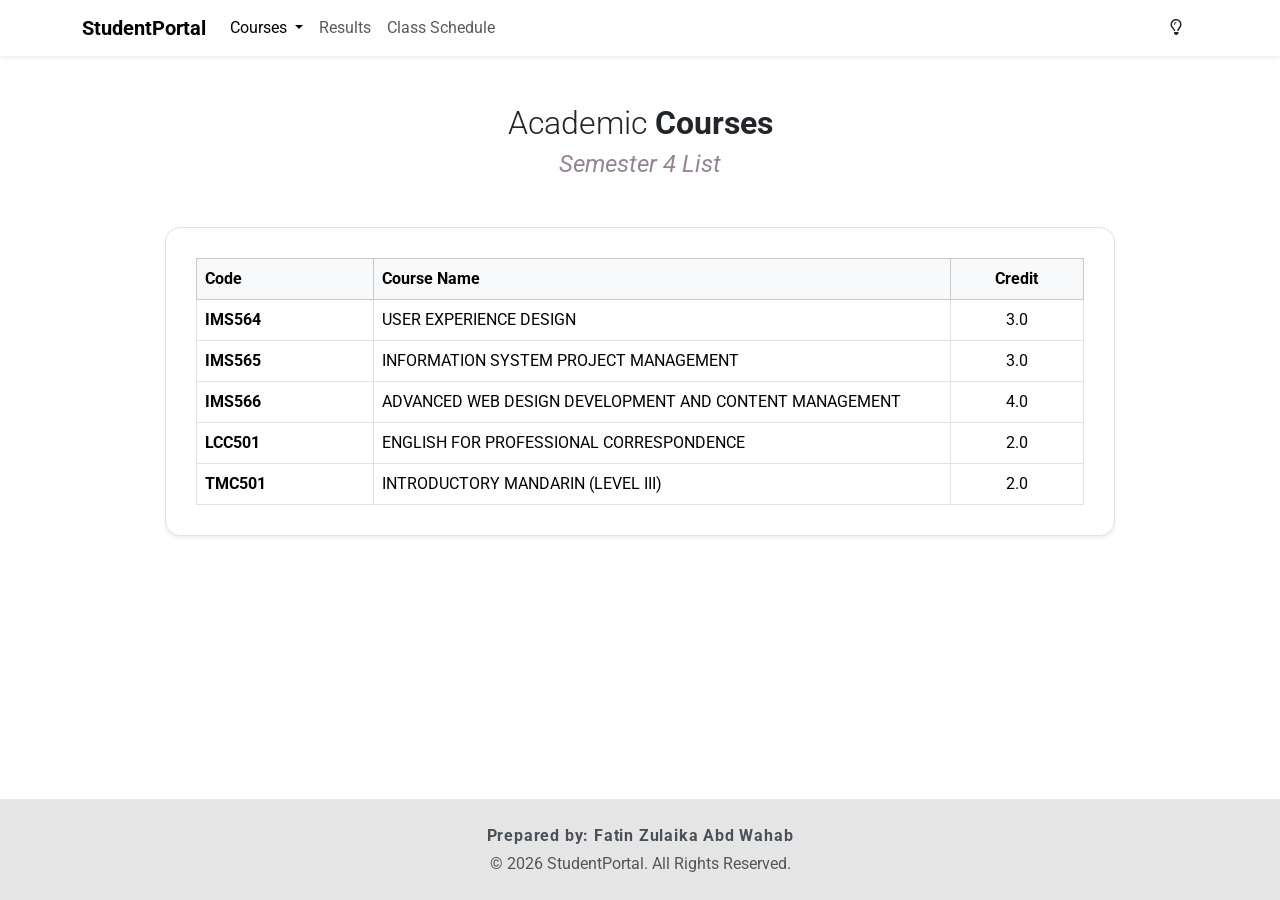
<file: courses.html>
<!DOCTYPE html>
<html lang="en" data-bs-theme="light">
<head>
    <meta charset="UTF-8">
    <meta name="viewport" content="width=device-width, initial-scale=1.0">
    <title>StudentPortal - Courses</title>
    
    <link href="https://cdn.jsdelivr.net/npm/bootstrap@5.3.3/dist/css/bootstrap.min.css" rel="stylesheet">
    <link rel="stylesheet" href="https://cdn.jsdelivr.net/npm/bootstrap-icons@1.13.1/font/bootstrap-icons.min.css">
    <link rel="stylesheet" href="https://cdnjs.cloudflare.com/ajax/libs/font-awesome/6.5.1/css/all.min.css">
    
    <link rel="preconnect" href="https://fonts.googleapis.com">
    <link rel="preconnect" href="https://fonts.gstatic.com" crossorigin>
    <link href="https://fonts.googleapis.com/css2?family=Roboto:wght@100..900&display=swap" rel="stylesheet">
    
    <link rel="stylesheet" href="css/style.css">
</head>
<body>
    
    <nav class="navbar navbar-expand-lg shadow-sm navbar-pastel">
      <div class="container">
        <a class="navbar-brand fw-bold" href="dashboard.html">StudentPortal</a>
        
        <button class="navbar-toggler" type="button" data-bs-toggle="collapse" data-bs-target="#navbarSupportedContent">
          <span class="navbar-toggler-icon"></span>
        </button>
        
        <div class="collapse navbar-collapse" id="navbarSupportedContent">
          <ul class="navbar-nav me-auto mb-2 mb-lg-0">
            <li class="nav-item dropdown">
              <a class="nav-link dropdown-toggle active" href="#" role="button" data-bs-toggle="dropdown">
                Courses
              </a>
              <ul class="dropdown-menu">
                <li><a class="dropdown-item" href="courses.html">Course List</a></li>
                <li><a class="dropdown-item" href="ims564.html">IMS564</a></li>
                <li><a class="dropdown-item" href="ims565.html">IMS565</a></li>
              </ul>
            </li>
            <li class="nav-item">
              <a class="nav-link" href="result.html">Results</a>
            </li>
            <li class="nav-item">
              <a class="nav-link" href="schedule.html">Class Schedule</a>
            </li>
          </ul>

          <div class="d-flex align-items-center">
            <button class="btn btn-link nav-link px-3 border-0" id="darkModeToggle" title="Toggle Mode">
                <i class="fa-regular fa-lightbulb" id="darkModeIcon"></i>
            </button>
          </div>
        </div>
      </div>
    </nav>

    <div class="container my-5">
        <div class="text-center mb-5 welcome-section">
            <h2 class="fw-light">Academic <span class="fw-bold">Courses</span></h2>
            <h4 class="text-purple-name">Semester 4 List</h4>
        </div>

        <div class="table-container shadow-sm">
            <div class="table-responsive">
                <table class="table table-hover table-bordered align-middle mb-0">
                    <thead class="table-light">
                        <tr>
                            <th style="width: 20%;">Code</th>
                            <th>Course Name</th>
                            <th class="text-center" style="width: 15%;">Credit</th>
                        </tr>
                    </thead>
                    <tbody>
                        <tr>
                            <td class="fw-bold">IMS564</td>
                            <td>USER EXPERIENCE DESIGN</td>
                            <td class="text-center">3.0</td>
                        </tr>
                        <tr>
                            <td class="fw-bold">IMS565</td>
                            <td>INFORMATION SYSTEM PROJECT MANAGEMENT</td>
                            <td class="text-center">3.0</td>
                        </tr>
                        <tr>
                            <td class="fw-bold">IMS566</td>
                            <td>ADVANCED WEB DESIGN DEVELOPMENT AND CONTENT MANAGEMENT</td>
                            <td class="text-center">4.0</td>
                        </tr>
                        <tr>
                            <td class="fw-bold">LCC501</td>
                            <td>ENGLISH FOR PROFESSIONAL CORRESPONDENCE</td>
                            <td class="text-center">2.0</td>
                        </tr>
                        <tr>
                            <td class="fw-bold">TMC501</td>
                            <td>INTRODUCTORY MANDARIN (LEVEL III)</td>
                            <td class="text-center">2.0</td>
                        </tr>
                    </tbody>
                </table>
            </div>
        </div>
    </div>
    
    <footer class="footer-section py-4 mt-auto">
        <div class="container text-center">
            <p class="mb-1 fw-bold text-dark-emphasis">Prepared by: Fatin Zulaika Abd Wahab</p>
            <p class="mb-0 text-muted">&copy; 2026 StudentPortal. All Rights Reserved.</p>
        </div>
    </footer>

    <script src="https://cdn.jsdelivr.net/npm/bootstrap@5.3.3/dist/js/bootstrap.bundle.min.js"></script>
    <script>
        const darkModeToggle = document.getElementById('darkModeToggle');
        const darkModeIcon = document.getElementById('darkModeIcon');
        const htmlElement = document.documentElement;

        // Theme handling - Persistence across pages
        const savedTheme = localStorage.getItem('theme') || 'light';
        htmlElement.setAttribute('data-bs-theme', savedTheme);
        updateIcon(savedTheme);

        darkModeToggle.addEventListener('click', () => {
            const currentTheme = htmlElement.getAttribute('data-bs-theme');
            const newTheme = currentTheme === 'light' ? 'dark' : 'light';
            
            htmlElement.setAttribute('data-bs-theme', newTheme);
            localStorage.setItem('theme', newTheme);
            updateIcon(newTheme);
        });

        function updateIcon(theme) {
            if (theme === 'dark') {
                darkModeIcon.className = 'fa-solid fa-lightbulb';
            } else {
                darkModeIcon.className = 'fa-regular fa-lightbulb';
            }
        }
    </script>
</body>
</html>
</file>
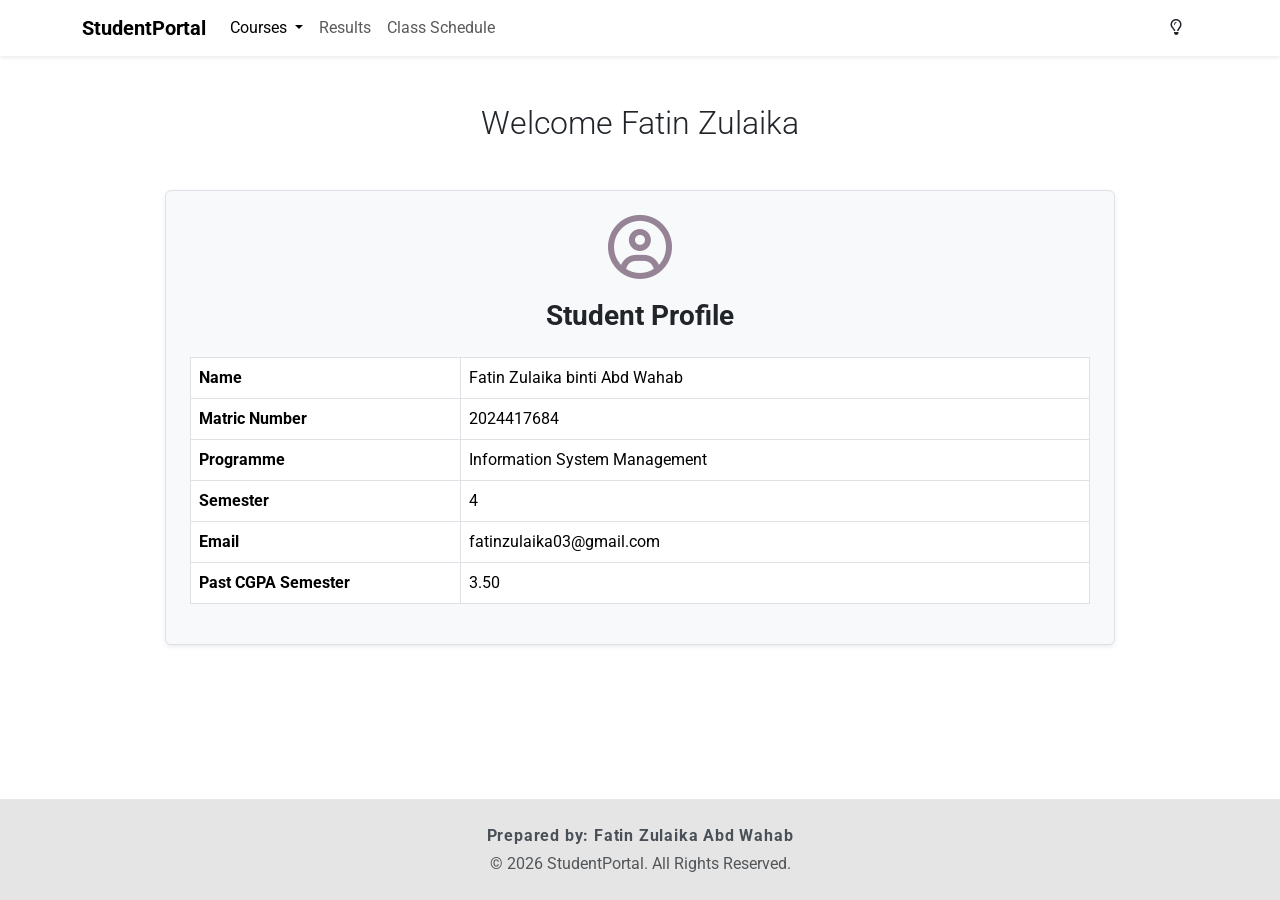
<file: dashboard.html>
<!DOCTYPE html>
<html lang="en" data-bs-theme="light">
<head>
    <meta charset="UTF-8">
    <meta name="viewport" content="width=device-width, initial-scale=1.0">
    <title>StudentPortal - Dashboard</title>
    
    <link href="https://cdn.jsdelivr.net/npm/bootstrap@5.3.3/dist/css/bootstrap.min.css" rel="stylesheet">
    <link rel="stylesheet" href="https://cdn.jsdelivr.net/npm/bootstrap-icons@1.13.1/font/bootstrap-icons.min.css">
    <link rel="stylesheet" href="https://cdnjs.cloudflare.com/ajax/libs/font-awesome/6.5.1/css/all.min.css">
    
    <link rel="preconnect" href="https://fonts.googleapis.com">
    <link rel="preconnect" href="https://fonts.gstatic.com" crossorigin>
    <link href="https://fonts.googleapis.com/css2?family=Roboto:wght@100..900&display=swap" rel="stylesheet">
    
    <link rel="stylesheet" href="css/style.css">
</head>
<body>
    
    <nav class="navbar navbar-expand-lg shadow-sm navbar-pastel">
      <div class="container">
        <a class="navbar-brand fw-bold" href="dashboard.html">StudentPortal</a>
        
        <button class="navbar-toggler" type="button" data-bs-toggle="collapse" data-bs-target="#navbarSupportedContent">
          <span class="navbar-toggler-icon"></span>
        </button>
        
        <div class="collapse navbar-collapse" id="navbarSupportedContent">
          <ul class="navbar-nav me-auto mb-2 mb-lg-0">
            <li class="nav-item dropdown">
              <a class="nav-link dropdown-toggle active" href="#" role="button" data-bs-toggle="dropdown">
                Courses
              </a>
              <ul class="dropdown-menu">
                <li><a class="dropdown-item" href="courses.html">Course List</a></li>
                <li><a class="dropdown-item" href="ims564.html">IMS564</a></li>
                <li><a class="dropdown-item" href="ims565.html">IMS565</a></li>
              </ul>
            </li>
            <li class="nav-item">
              <a class="nav-link" href="result.html">Results</a>
            </li>
            <li class="nav-item">
              <a class="nav-link" href="schedule.html">Class Schedule</a>
            </li>
          </ul>

          <div class="d-flex align-items-center">
            <button class="btn btn-link nav-link px-3 border-0" id="darkModeToggle" title="Toggle Mode">
                <i class="fa-regular fa-lightbulb" id="darkModeIcon"></i>
            </button>
          </div>
        </div>
      </div>
    </nav>

    <div class="container my-5">
        <div class="text-center mb-5 welcome-section">
            <h2 class="fw-light">Welcome Fatin Zulaika<span class="fw-bold"></span></h2>
        </div>

        <div class="table-container shadow-sm p-4 rounded bg-body-tertiary">
            <div class="mb-4 text-center">
                <i class="fa-regular fa-circle-user profile-icon" style="font-size: 4rem;"></i>
                <h3 class="fw-bold mt-2">Student Profile</h3>
            </div>

            <table class="table table-bordered align-middle">
                <tbody>
                    <tr>
                        <td class="fw-bold label-col" style="width: 30%;">Name</td>
                        <td>Fatin Zulaika binti Abd Wahab</td>
                    </tr>
                    <tr>
                        <td class="fw-bold">Matric Number</td>
                        <td>2024417684</td>
                    </tr>
                    <tr>
                        <td class="fw-bold">Programme</td>
                        <td>Information System Management</td>
                    </tr>
                    <tr>
                        <td class="fw-bold">Semester</td>
                        <td>4</td>
                    </tr>
                    <tr>
                        <td class="fw-bold">Email</td>
                        <td>fatinzulaika03@gmail.com</td>
                    </tr>
                    <tr>
                        <td class="fw-bold">Past CGPA Semester</td>
                        <td>3.50</td>
                    </tr>
                </tbody>
            </table>
        </div>
    </div>
    
    <footer class="footer-section py-4 mt-auto">
        <div class="container text-center">
            <p class="mb-1 fw-bold text-dark-emphasis">Prepared by: Fatin Zulaika Abd Wahab</p>
            <p class="mb-0 text-muted">&copy; 2026 StudentPortal. All Rights Reserved.</p>
        </div>
    </footer>

    <script src="https://cdn.jsdelivr.net/npm/bootstrap@5.3.3/dist/js/bootstrap.bundle.min.js"></script>
    <script>
        const darkModeToggle = document.getElementById('darkModeToggle');
        const darkModeIcon = document.getElementById('darkModeIcon');
        const htmlElement = document.documentElement;

        // Theme handling - LocalStorage persistence
        const savedTheme = localStorage.getItem('theme') || 'light';
        htmlElement.setAttribute('data-bs-theme', savedTheme);
        updateIcon(savedTheme);

        darkModeToggle.addEventListener('click', () => {
            const currentTheme = htmlElement.getAttribute('data-bs-theme');
            const newTheme = currentTheme === 'light' ? 'dark' : 'light';
            
            htmlElement.setAttribute('data-bs-theme', newTheme);
            localStorage.setItem('theme', newTheme);
            updateIcon(newTheme);
        });

        function updateIcon(theme) {
            if (theme === 'dark') {
                darkModeIcon.className = 'fa-solid fa-lightbulb';
            } else {
                darkModeIcon.className = 'fa-regular fa-lightbulb';
            }
        }
    </script>
</body>
</html>
</file>
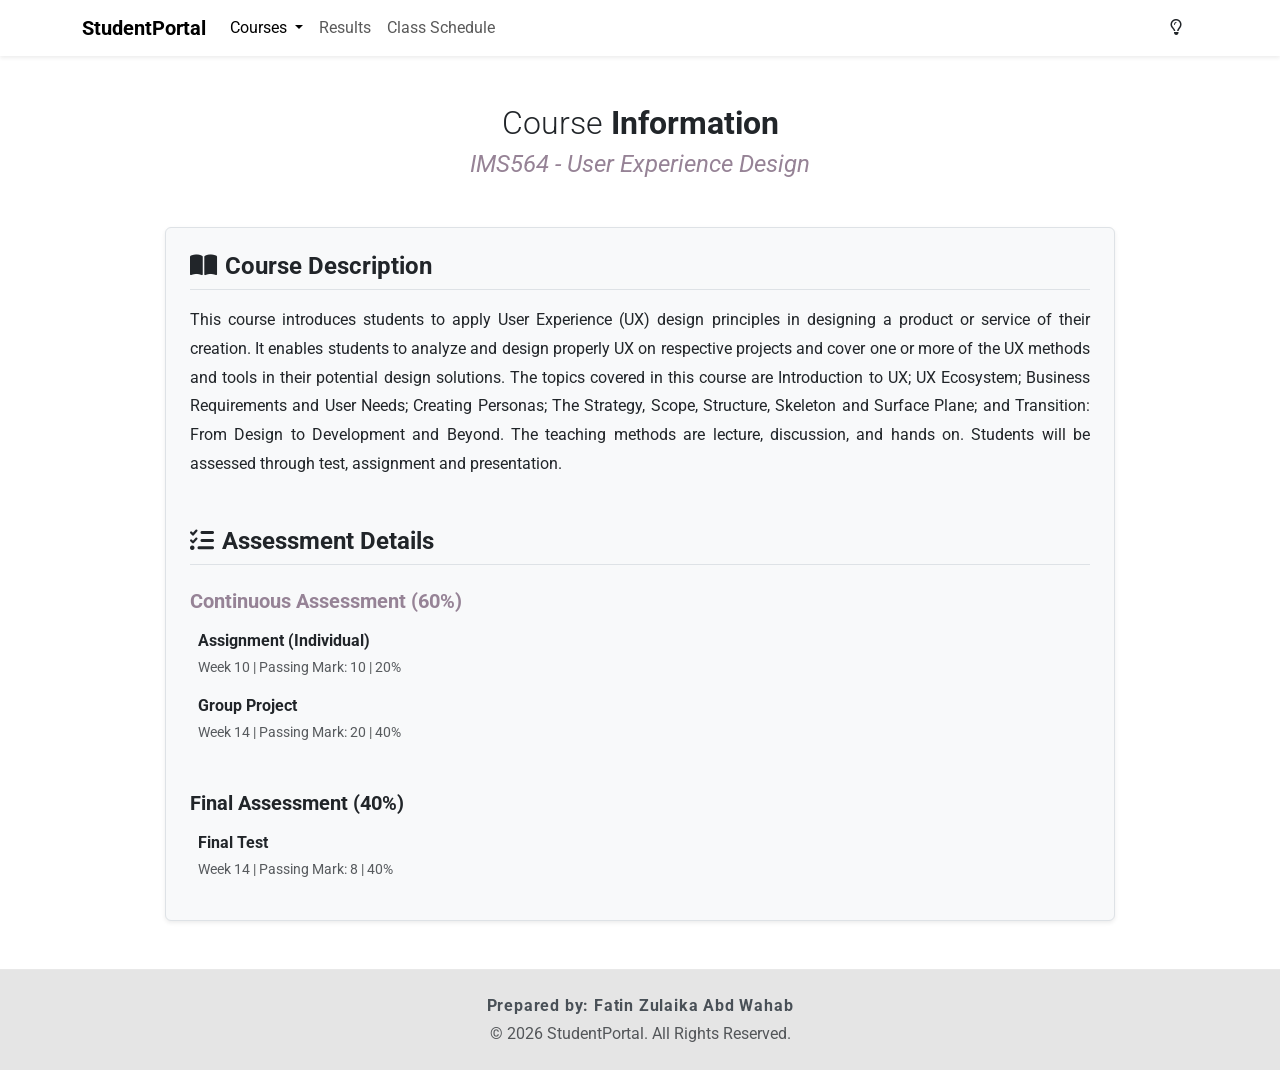
<file: ims564.html>
<!DOCTYPE html>
<html lang="en" data-bs-theme="light">
<head>
    <meta charset="UTF-8">
    <meta name="viewport" content="width=device-width, initial-scale=1.0">
    <title>StudentPortal - IMS564 Course Description</title>
    
    <link href="https://cdn.jsdelivr.net/npm/bootstrap@5.3.3/dist/css/bootstrap.min.css" rel="stylesheet">
    <link rel="stylesheet" href="https://cdnjs.cloudflare.com/ajax/libs/font-awesome/6.5.1/css/all.min.css">
    
    <link rel="preconnect" href="https://fonts.googleapis.com">
    <link rel="preconnect" href="https://fonts.gstatic.com" crossorigin>
    <link href="https://fonts.googleapis.com/css2?family=Roboto:wght@100..900&display=swap" rel="stylesheet">
    
    <link rel="stylesheet" href="css/style.css">
</head>
<body>
    
    <nav class="navbar navbar-expand-lg shadow-sm navbar-pastel">
      <div class="container">
        <a class="navbar-brand fw-bold" href="dashboard.html">StudentPortal</a>
        
        <button class="navbar-toggler" type="button" data-bs-toggle="collapse" data-bs-target="#navbarSupportedContent">
          <span class="navbar-toggler-icon"></span>
        </button>
        
        <div class="collapse navbar-collapse" id="navbarSupportedContent">
          <ul class="navbar-nav me-auto mb-2 mb-lg-0">
            <li class="nav-item dropdown">
              <a class="nav-link dropdown-toggle active" href="#" role="button" data-bs-toggle="dropdown">
                Courses
              </a>
              <ul class="dropdown-menu">
                <li><a class="dropdown-item" href="courses.html">Course List</a></li>
                <li><a class="dropdown-item" href="ims564.html">IMS564</a></li>
                <li><a class="dropdown-item" href="ims565.html">IMS565</a></li>
              </ul>
            </li>
            <li class="nav-item">
              <a class="nav-link" href="result.html">Results</a>
            </li>
            <li class="nav-item">
              <a class="nav-link" href="schedule.html">Class Schedule</a>
            </li>
          </ul>

          <div class="d-flex align-items-center">
            <button class="btn btn-link nav-link px-3 border-0" id="darkModeToggle" title="Toggle Mode">
                <i class="fa-regular fa-lightbulb" id="darkModeIcon"></i>
            </button>
          </div>
        </div>
      </div>
    </nav>

    <div class="container my-5">
        <div class="text-center mb-5 welcome-section">
            <h2 class="fw-light">Course <span class="fw-bold">Information</span></h2>
            <h4 class="text-purple-name">IMS564 - User Experience Design</h4>
        </div>

        <div class="table-container shadow-sm p-4 rounded bg-body-tertiary">
            <div class="mb-5">
                <h4 class="fw-bold border-bottom pb-2 mb-3">
                    <i class="fa-solid fa-book-open me-2"></i>Course Description
                </h4>
                <p class="course-text">
                    This course introduces students to apply User Experience (UX) design principles in designing a product or service of their
                    creation. It enables students to analyze and design properly UX on respective projects and cover one or more of the UX
                    methods and tools in their potential design solutions. The topics covered in this course are Introduction to UX; UX
                    Ecosystem; Business Requirements and User Needs; Creating Personas; The Strategy, Scope, Structure, Skeleton and
                    Surface Plane; and Transition: From Design to Development and Beyond. The teaching methods are lecture, discussion,
                    and hands on. Students will be assessed through test, assignment and presentation.
                </p>
            </div>

            <div class="mt-4">
                <h4 class="fw-bold border-bottom pb-2 mb-4">
                    <i class="fa-solid fa-list-check me-2"></i>Assessment Details
                </h4>
                
                <div class="mb-5">
                    <h5 class="fw-bold text-purple-name mb-3" style="font-style: normal;">Continuous Assessment (60%)</h5>
                    <div class="ms-2">
                        <div class="mb-3">
                            <p class="mb-1 fw-bold">Assignment (Individual)</p>
                            <p class="text-muted small">Week 10 | Passing Mark: 10 | 20%</p>
                        </div>
                        
                        <div class="mb-3">
                            <p class="mb-1 fw-bold">Group Project</p>
                            <p class="text-muted small">Week 14 | Passing Mark: 20 | 40%</p>
                        </div>
                    </div>
                </div>

                <div class="mb-2">
                    <h5 class="fw-bold mb-3">Final Assessment (40%)</h5>
                    <div class="ms-2">
                        <div>
                            <p class="mb-1 fw-bold">Final Test</p>
                            <p class="text-muted small">Week 14 | Passing Mark: 8 | 40%</p>
                        </div>
                    </div>
                </div>
            </div>
        </div>
    </div>
    
    <footer class="footer-section py-4 mt-auto">
        <div class="container text-center">
            <p class="mb-1 fw-bold text-dark-emphasis">Prepared by: Fatin Zulaika Abd Wahab</p>
            <p class="mb-0 text-muted">&copy; 2026 StudentPortal. All Rights Reserved.</p>
        </div>
    </footer>

    <script src="https://cdn.jsdelivr.net/npm/bootstrap@5.3.3/dist/js/bootstrap.bundle.min.js"></script>
    <script>
        const darkModeToggle = document.getElementById('darkModeToggle');
        const darkModeIcon = document.getElementById('darkModeIcon');
        const htmlElement = document.documentElement;

        // Theme handling persistence
        const savedTheme = localStorage.getItem('theme') || 'light';
        htmlElement.setAttribute('data-bs-theme', savedTheme);
        updateIcon(savedTheme);

        darkModeToggle.addEventListener('click', () => {
            const currentTheme = htmlElement.getAttribute('data-bs-theme');
            const newTheme = (currentTheme === 'light') ? 'dark' : 'light';
            htmlElement.setAttribute('data-bs-theme', newTheme);
            localStorage.setItem('theme', newTheme);
            updateIcon(newTheme);
        });

        function updateIcon(theme) {
            darkModeIcon.className = (theme === 'dark') ? 'fa-solid fa-lightbulb' : 'fa-regular fa-lightbulb';
        }
    </script>
</body>
</html>
</file>
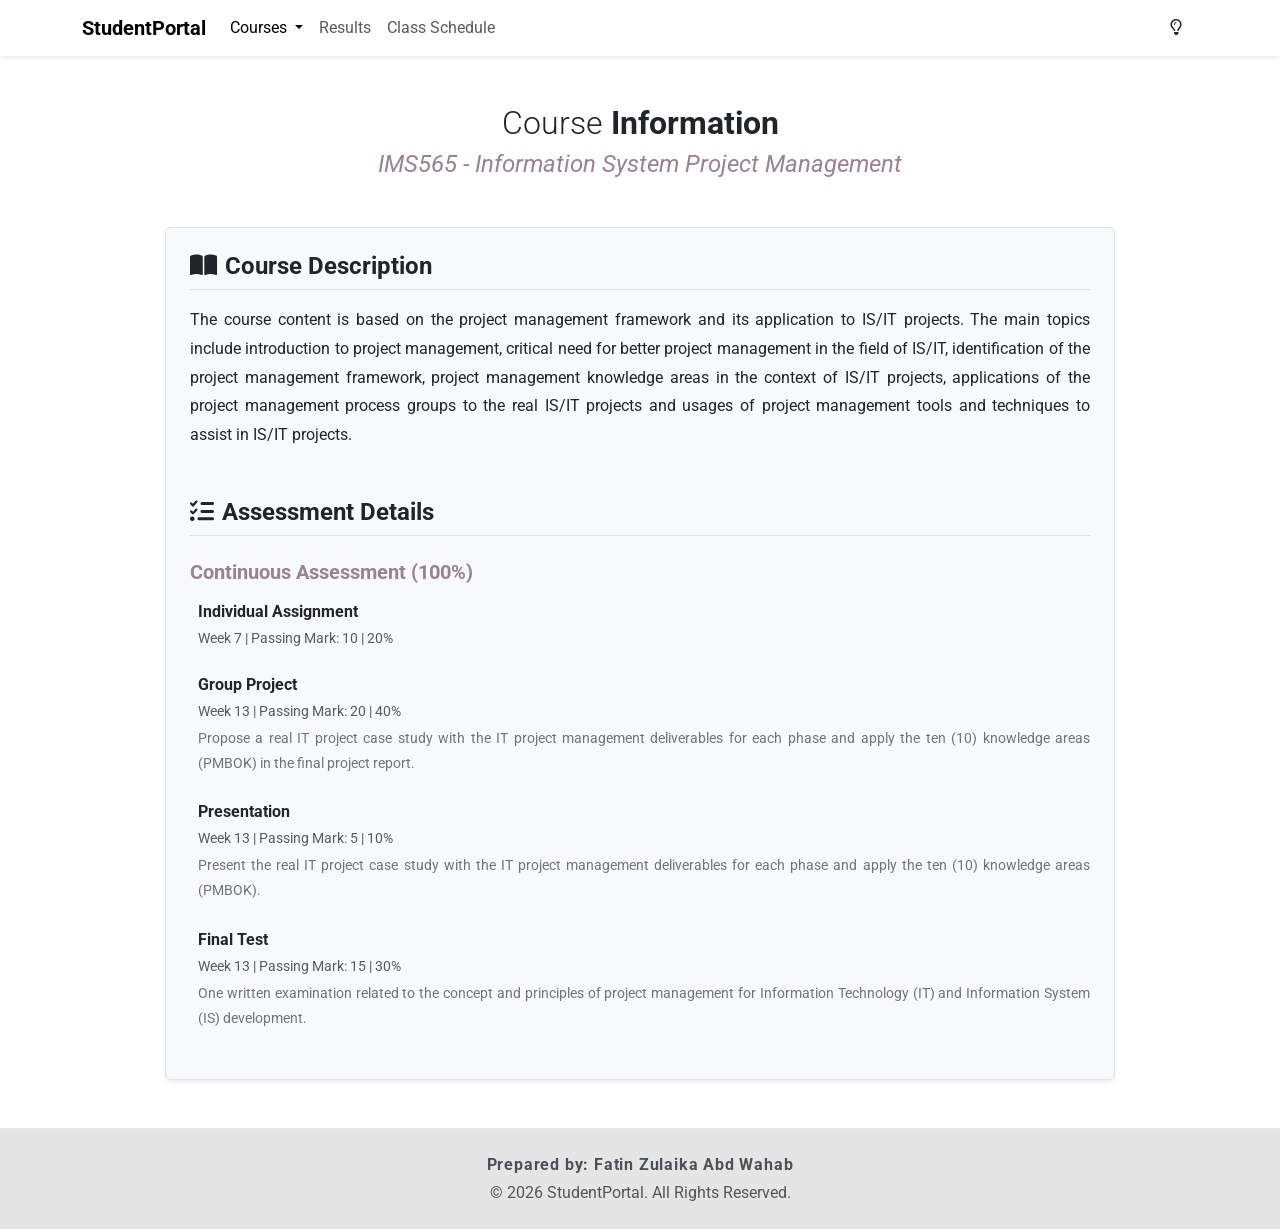
<file: ims565.html>
<!DOCTYPE html>
<html lang="en" data-bs-theme="light">
<head>
    <meta charset="UTF-8">
    <meta name="viewport" content="width=device-width, initial-scale=1.0">
    <title>StudentPortal - IMS565 Course Description</title>
    
    <link href="https://cdn.jsdelivr.net/npm/bootstrap@5.3.3/dist/css/bootstrap.min.css" rel="stylesheet">
    <link rel="stylesheet" href="https://cdnjs.cloudflare.com/ajax/libs/font-awesome/6.5.1/css/all.min.css">
    
    <link rel="preconnect" href="https://fonts.googleapis.com">
    <link rel="preconnect" href="https://fonts.gstatic.com" crossorigin>
    <link href="https://fonts.googleapis.com/css2?family=Roboto:wght@100..900&display=swap" rel="stylesheet">
    
    <link rel="stylesheet" href="css/style.css">
</head>
<body>
    
    <nav class="navbar navbar-expand-lg shadow-sm navbar-pastel">
      <div class="container">
        <a class="navbar-brand fw-bold" href="dashboard.html">StudentPortal</a>
        
        <button class="navbar-toggler" type="button" data-bs-toggle="collapse" data-bs-target="#navbarSupportedContent">
          <span class="navbar-toggler-icon"></span>
        </button>
        
        <div class="collapse navbar-collapse" id="navbarSupportedContent">
          <ul class="navbar-nav me-auto mb-2 mb-lg-0">
            <li class="nav-item dropdown">
              <a class="nav-link dropdown-toggle active" href="#" role="button" data-bs-toggle="dropdown">
                Courses
              </a>
              <ul class="dropdown-menu">
                <li><a class="dropdown-item" href="courses.html">Course List</a></li>
                <li><a class="dropdown-item" href="ims564.html">IMS564</a></li>
                <li><a class="dropdown-item" href="ims565.html">IMS565</a></li>
              </ul>
            </li>
            <li class="nav-item">
              <a class="nav-link" href="result.html">Results</a>
            </li>
            <li class="nav-item">
              <a class="nav-link" href="schedule.html">Class Schedule</a>
            </li>
          </ul>

          <div class="d-flex align-items-center">
            <button class="btn btn-link nav-link px-3 border-0" id="darkModeToggle" title="Toggle Mode">
                <i class="fa-regular fa-lightbulb" id="darkModeIcon"></i>
            </button>
          </div>
        </div>
      </div>
    </nav>

    <div class="container my-5">
        <div class="text-center mb-5 welcome-section">
            <h2 class="fw-light">Course <span class="fw-bold">Information</span></h2>
            <h4 class="text-purple-name">IMS565 - Information System Project Management</h4>
        </div>

        <div class="table-container shadow-sm p-4 rounded bg-body-tertiary">
            <div class="mb-5">
                <h4 class="fw-bold border-bottom pb-2 mb-3">
                    <i class="fa-solid fa-book-open me-2"></i>Course Description
                </h4>
                <p class="course-text">
                    The course content is based on the project management framework and its application to IS/IT projects. The main topics include introduction to project management, critical need for better project management in the field of IS/IT, identification of the project management framework, project management knowledge areas in the context of IS/IT projects, applications of the project management process groups to the real IS/IT projects and usages of project management tools and techniques to assist in IS/IT projects.
                </p>
            </div>

            <div class="mt-4">
                <h4 class="fw-bold border-bottom pb-2 mb-4">
                    <i class="fa-solid fa-list-check me-2"></i>Assessment Details
                </h4>
                
                <div class="mb-2">
                    <h5 class="fw-bold text-purple-name mb-3" style="font-style: normal;">Continuous Assessment (100%)</h5>
                    <div class="ms-2">
                        
                        <div class="mb-4">
                            <p class="mb-1 fw-bold">Individual Assignment</p>
                            <p class="text-muted small mb-0">Week 7 | Passing Mark: 10 | 20%</p>
                        </div>

                        <div class="mb-4">
                            <p class="mb-1 fw-bold">Group Project</p>
                            <p class="text-muted small mb-1">Week 13 | Passing Mark: 20 | 40%</p>
                            <p class="course-text small text-secondary">
                                Propose a real IT project case study with the IT project management deliverables for each phase and apply the ten (10) knowledge areas (PMBOK) in the final project report.
                            </p>
                        </div>

                        <div class="mb-4">
                            <p class="mb-1 fw-bold">Presentation</p>
                            <p class="text-muted small mb-1">Week 13 | Passing Mark: 5 | 10%</p>
                            <p class="course-text small text-secondary">
                                Present the real IT project case study with the IT project management deliverables for each phase and apply the ten (10) knowledge areas (PMBOK).
                            </p>
                        </div>

                        <div class="mb-4">
                            <p class="mb-1 fw-bold">Final Test</p>
                            <p class="text-muted small mb-1">Week 13 | Passing Mark: 15 | 30%</p>
                            <p class="course-text small text-secondary">
                                One written examination related to the concept and principles of project management for Information Technology (IT) and Information System (IS) development.
                            </p>
                        </div>
                    </div>
                </div>
            </div>
        </div>
    </div>
    
    <footer class="footer-section py-4 mt-auto">
        <div class="container text-center">
            <p class="mb-1 fw-bold text-dark-emphasis">Prepared by: Fatin Zulaika Abd Wahab</p>
            <p class="mb-0 text-muted">&copy; 2026 StudentPortal. All Rights Reserved.</p>
        </div>
    </footer>

    <script src="https://cdn.jsdelivr.net/npm/bootstrap@5.3.3/dist/js/bootstrap.bundle.min.js"></script>
    <script>
        const darkModeToggle = document.getElementById('darkModeToggle');
        const darkModeIcon = document.getElementById('darkModeIcon');
        const htmlElement = document.documentElement;

        const savedTheme = localStorage.getItem('theme') || 'light';
        htmlElement.setAttribute('data-bs-theme', savedTheme);
        updateIcon(savedTheme);

        darkModeToggle.addEventListener('click', () => {
            const currentTheme = htmlElement.getAttribute('data-bs-theme');
            const newTheme = (currentTheme === 'light') ? 'dark' : 'light';
            htmlElement.setAttribute('data-bs-theme', newTheme);
            localStorage.setItem('theme', newTheme);
            updateIcon(newTheme);
        });

        function updateIcon(theme) {
            darkModeIcon.className = (theme === 'dark') ? 'fa-solid fa-lightbulb' : 'fa-regular fa-lightbulb';
        }
    </script>
</body>
</html>
</file>
<file: css/style.css>
html, body {
    height: 100%;
    margin: 0;
    padding: 0;
}

body {
    font-family: 'Roboto', sans-serif;
    transition: background-color 0.3s ease, color 0.3s ease;
    background-color: #ffffff; 
    color: #212529;
    display: flex;
    flex-direction: column;
}
*/
.navbar-pastel {
    background-color: #E6E6FA ;
    border-bottom: 1px solid rgba(0,0,0,0.05);
}

.result-container, .table-container {
    max-width: 950px; 
    margin: 0 auto; 
    background-color: #ffffff; 
    padding: 30px;
    border-radius: 15px;
    border: 1px solid #dee2e6;
    box-shadow: 0 4px 15px rgba(0,0,0,0.1);
}

.bg-custom-purple { 
    background-color: #4A154B; 
    min-height: 100vh;
    display: flex;
    flex-direction: column;
}

.card-login {
    width: 600px; 
    max-width: 800px; 
    height: auto; 
    margin: auto;
    background-color: rgba(255, 255, 255, 0.5) ;
    border: none;
    border-radius: 15px;
    backdrop-filter: blur(8px);
    display: flex;
    align-items: center;
    position: relative;
    overflow: hidden;
}

.card-login .card-body {
    width: 100%;
    padding: 20px 40px ;
}
#errorAlert {
    position: absolute;
    top: 5px;
    left: 50%;
    transform: translateX(-50%);
    width: 70%;
    font-size: 0.75rem;
    padding: 4px;
    z-index: 10;
}

.logo-icon {
    font-size: 65px;
    color: #4A154B;
}

.vr {
    height: 100px;
}

.form-label {
    font-size: 0.8rem;
    margin-bottom: 2px;
}

.form-control {
    padding: 0.3rem 0.6rem;
    font-size: 0.85rem;
}

.text-purple-name { color: #968396 !important; font-style: italic; font-weight: 400; }
.profile-icon { font-size: 80px; color: #968396; display: block; margin-bottom: 20px; text-align: center; }
.course-text { line-height: 1.8; text-align: justify; }

.custom-simple-table thead th {
    background-color: #f8f9fa;
    color: #4A154B;
    border-bottom: 2px solid #E6E6FA;
    padding: 12px;
}

.footer-section {
    background-color: rgba(0, 0, 0, 0.1);
    backdrop-filter: blur(5px);
    border-top: 1px solid rgba(255,255,255,0.1);
    padding: 15px 0;
    margin-top: auto;
    text-align: center;
}

.footer-section p.fw-bold {
    letter-spacing: 0.8px;
    font-size: 1rem;
    color: #ffffff;
    margin-bottom: 2px;
}

.footer-section .text-muted {
    color: rgba(255,255,255,0.7);
}

/* --- 8. Dark Mode --- */
[data-bs-theme="dark"] body { background-color: #121212 ; color: white; }
[data-bs-theme="dark"] .result-container { background-color: #1e1e1e; border-color: #333; }
[data-bs-theme="dark"] .navbar-pastel { background-color: #2b2735 ; }
[data-bs-theme="dark"] .table { color: white; border-color: #444; }
[data-bs-theme="dark"] .apexcharts-xaxis-label, [data-bs-theme="dark"] .apexcharts-yaxis-label { fill: #ffffff ; }
</file>
